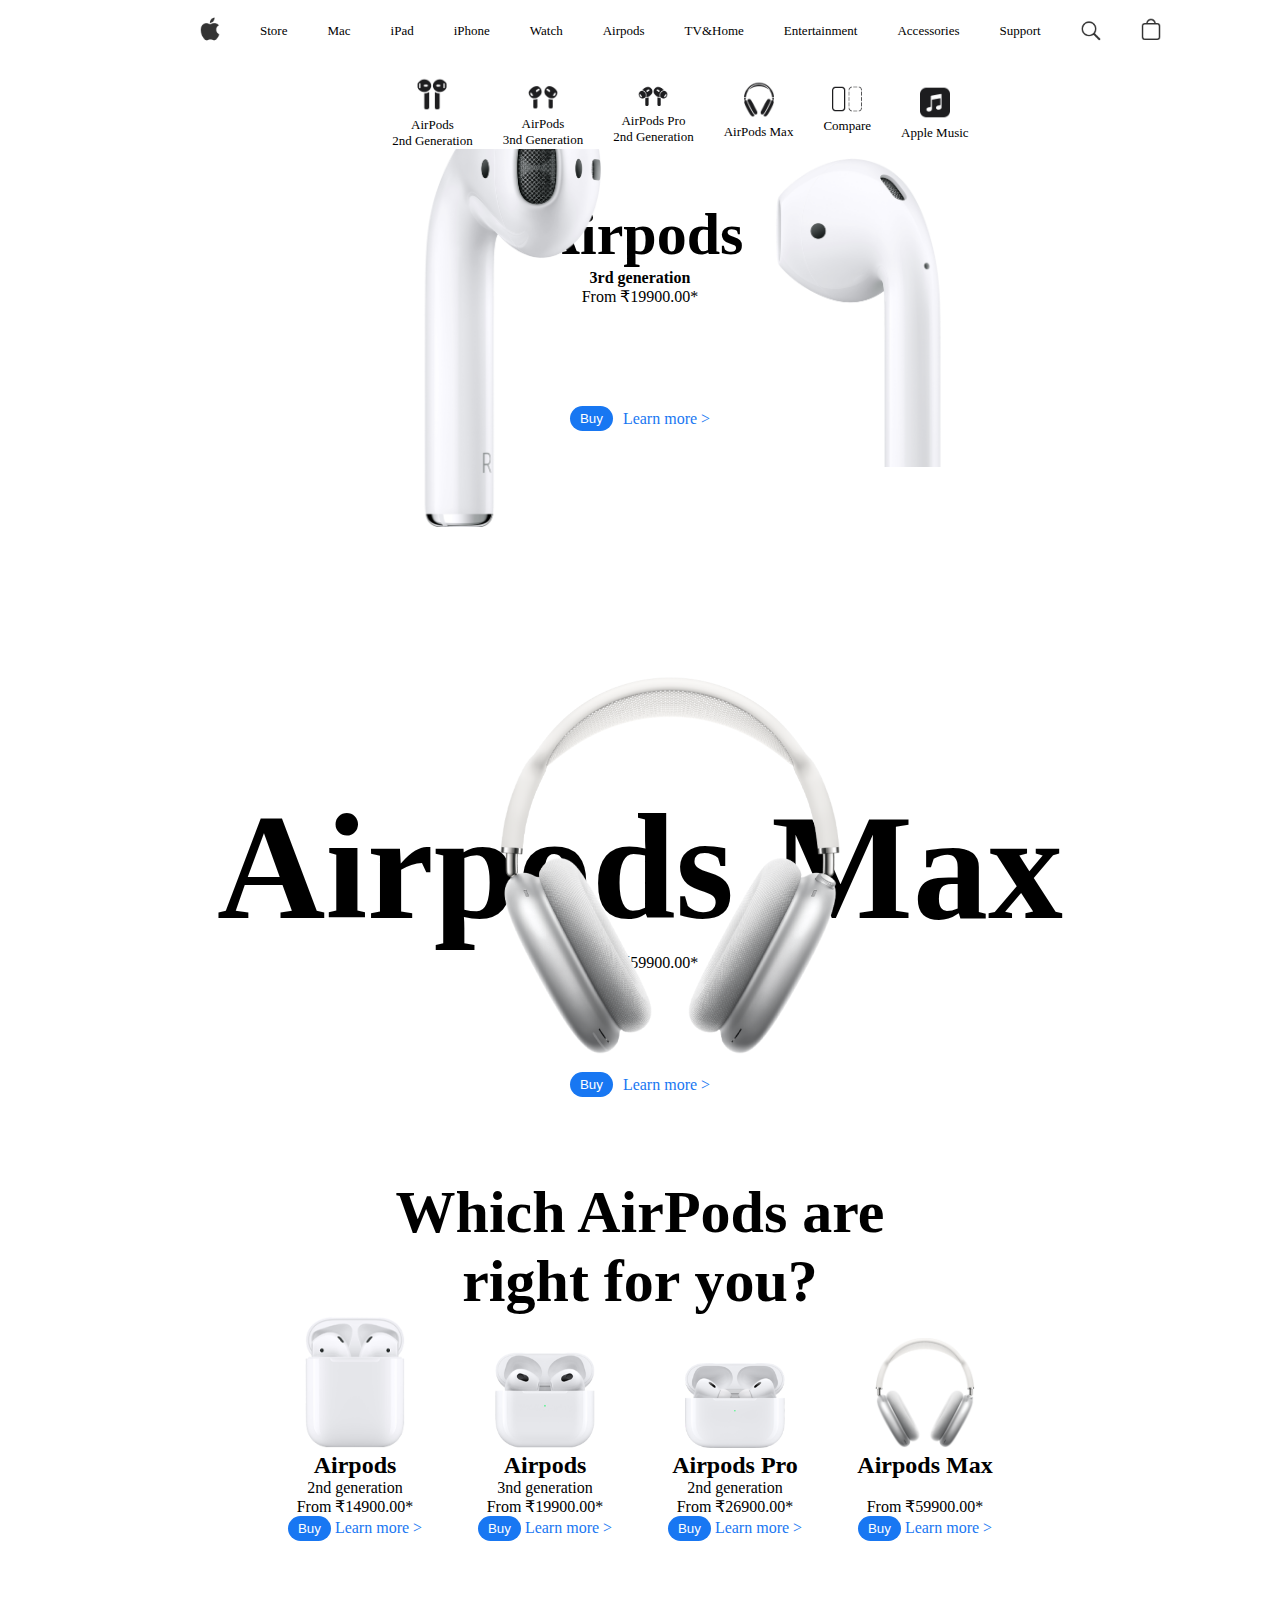
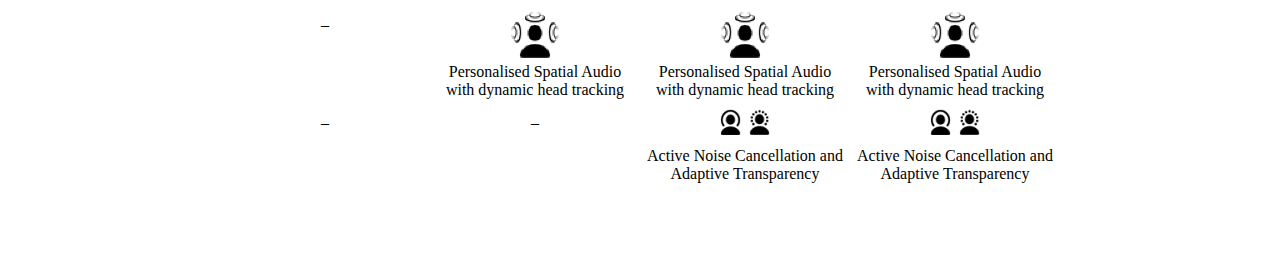
<file: index.html>
<!DOCTYPE html>
<html lang="en">

<head>
  <meta charset="UTF-8">
  <meta name="viewport" content="width=device-width, initial-scale=1.0">
  <title>Apple page</title>
  <link rel="stylesheet" href="apple.css">
</head>

<body>
  <header>
    <nav>
      <img src="image copy.png" alt="" class="navappplelogo">
      <a href="#">Store</a>
      <a href="#">Mac</a>
      <a href="#">iPad</a>
      <a href="#">iPhone</a>
      <a href="#">Watch</a>
      <a href="#">Airpods</a>
      <a href="#">TV&Home</a>
      <a href="#">Entertainment</a>
      <a href="#">Accessories</a>
      <a href="#">Support</a>
      <img src="image.png" alt="" class="searchicon">
      <img src="image copy 2.png" alt="" class="storeicon">
    </nav>
    <div class="displayicons">
      <div class="div1">
        <img src="image copy 3.png" alt="" class="">
        <p>AirPods</p>
        <p>2nd Generation</p>
      </div>
      <div class="div2">
        <img src="image copy 4.png" alt="">
        <p>AirPods</p>
        <p>3nd Generation</p>
      </div>
      <div class="div1">
        <img src="image copy 8.png" alt="">
        <p>AirPods Pro</p>
        <p>2nd Generation</p>
      </div>
      <div class="div1">
        <img src="image copy 7.png" alt="">
        <p>AirPods Max</p>
      </div>
      <div class="div1">
        <img src="image copy 6.png" alt="">
        <p>Compare</p>
      </div>
      <div class="div1">
        <img src="image copy 5.png" alt="">
        <p>Apple Music</p>
      </div>
    </div>
  </header>
  <div class="page1body">
    <h2>Airpods</h2>
    <p>3rd generation</p>
    <div. p1>From ₹19900.00*
  </div>
  <div class="button1">
    <button>Buy</button>
    <a href="#">Learn more ></a>
  </div>
  </div>
  <img src="image copy 9.png" alt="" class="page1pod1">
  <img src="image copy 10.png" alt="" class="page1pod2">
  <div class="page2body">
    <h2>Airpods Max</h2>
    <div. p1>From ₹59900.00*
  </div>
  <div class="button2">
    <button>Buy</button>
    <a href="#">Learn more ></a>
  </div>
  </div>
  <img src="image copy 11.png" alt="" class="page2pod1">


    <div class="lasth2"><h2>Which AirPods are <br>right for you?</h2></div>
      <div class="finalpage">
    <div class="lastpage">
      <img src="image copy 12.png" alt="" class="page3pod1">
      <h2>Airpods</h2>
       <p>2nd generation</p>
      <p>From ₹14900.00*</p>
      <button>Buy</button>
      <a href="#">Learn more ></a>
    </div>

    <div class="lastpage">
      <img src="image copy 13.png" alt="" class="page3pod1">
      <h2>Airpods</h2>
      <p>3nd generation</p>
      <p>From ₹19900.00*</p>
      <button>Buy</button>
      <a href="#">Learn more ></a>
    </div>

    <div class="lastpage">
      <img src="image copy 14.png" alt="" class="page3pod1">
      <h2>Airpods Pro</h2>
       <p>2nd generation</p>
      <p>From ₹26900.00*</p>
      <button>Buy</button>
      <a href="#">Learn more ></a>
    </div>

    <div class="lastpage">
      <img src="image copy 15.png" alt="" class="page3pod1">
      <h2>Airpods Max</h2><br>
      <p>From ₹59900.00*</p>
      <button>Buy</button>
      <a href="#">Learn more ></a>
    </div>
  </div>

  <div class="darkspots">
    <div>_</div>
    <div class="div1">
      <img src="image copy 18.png" alt="">
      <p>Personalised Spatial Audio with dynamic head tracking</p>
    </div>
  
    <div class="div2">
      <img src="image copy 18.png" alt="">
      <p>Personalised Spatial Audio with dynamic head tracking</p>
    </div>

    <div class="div3">
      <img src="image copy 18.png" alt="">
      <p>Personalised Spatial Audio with dynamic head tracking</p>
    </div>
    <div>_</div>
    <div>_</div>
     <div class="div4">
      <img src="image copy 19.png" alt="">
      <p>Active Noise
Cancellation and
Adaptive Transparency</p>
    </div>
     <div class="div4">
      <img src="image copy 19.png" alt="">
      <p>Active Noise
Cancellation and
Adaptive Transparency</p>
    </div>
   
  </div>
</body>

</html>
</file>
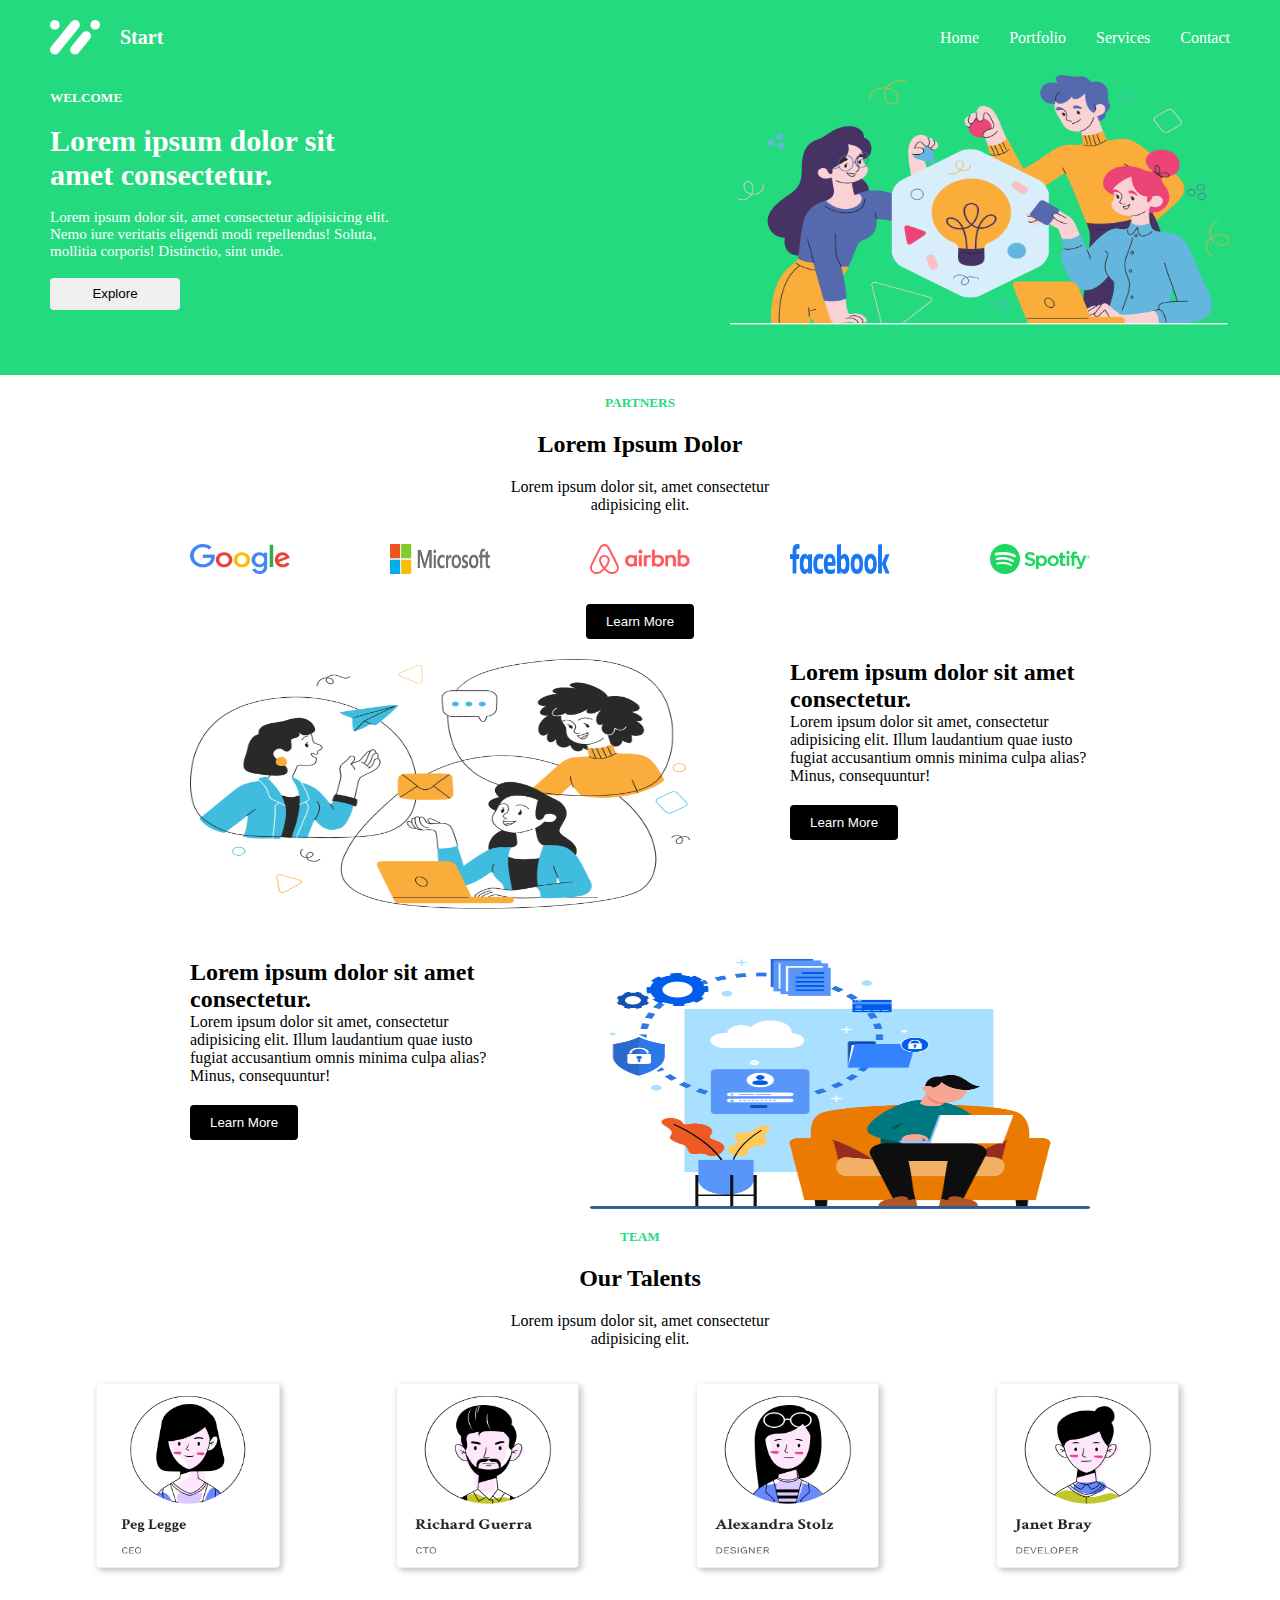
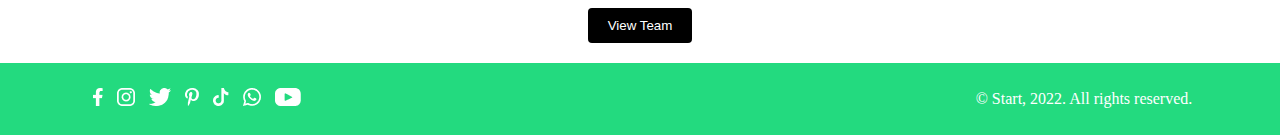
<file: Responsiveness/index.html>
<!DOCTYPE html>
<html lang="en">
<head>
  <meta charset="UTF-8">
  <meta name="viewport" content="width=device-width, initial-scale=1.0">
  <title>Responsiveness</title>
  <link rel="stylesheet" href="style.css">
</head>
<body>
  <header>
    <nav>
      <div class="logopart">
        <img src="image.png" alt="">
      <p>Start</p>
      </div>
      <div class="navlink">
      <a href="/index.html">Home</a>
      <a href="/portfolio.html">Portfolio</a>
      <a href="Services.html">Services</a>
      <a href="contact.html">Contact</a>
      </div>
    </nav>
    <div class="navbody">
      <div class="writeup">
        <h5>WELCOME</h5>
        <h2>Lorem ipsum dolor sit amet consectetur.</h2>
        <p>Lorem ipsum dolor sit, amet consectetur adipisicing elit. Nemo iure veritatis eligendi modi repellendus! Soluta, mollitia corporis! Distinctio, sint unde.</p>
        <button>Explore</button>
      </div>
      <img src="image copy.png" alt="">

    </div>
  </header>
  <main>
    <div class="mainheader">
      <div class="partnerspage">
      <h5>PARTNERS</h5>
      <h2>Lorem Ipsum Dolor</h2>
      <p>Lorem ipsum dolor sit, amet consectetur <br> adipisicing elit.</p>
      </div>
   
    <div class="mainimages">
      <img src="image copy 2.png" alt="">
      <img src="image copy 3.png" alt="">
      <img src="image copy 4.png" alt="">
      <img src="image copy 5.png" alt="">
      <img src="image copy 6.png" alt="">
    </div>
     <div>
        <button>Learn More</button>
     </div>
      </div>

      <div class="network">
        <img src="image copy 7.png" alt="">
        <div class="writeup2">
          <h2>Lorem ipsum dolor sit amet consectetur.</h2>
          <p>Lorem ipsum dolor sit amet, consectetur adipisicing elit. Illum laudantium quae iusto fugiat accusantium omnis minima culpa alias? Minus, consequuntur!</p>
          <button>Learn More</button>
        </div>
      </div>
       <div class="network2">
        <div class="writeup3">
          <h2>Lorem ipsum dolor sit amet consectetur.</h2>
          <p>Lorem ipsum dolor sit amet, consectetur adipisicing elit. Illum laudantium quae iusto fugiat accusantium omnis minima culpa alias? Minus, consequuntur!</p>
          <button>Learn More</button>
        </div>
        <img src="image copy 8.png" alt="">
      </div>

      <div class="mainheader">
      <div class="partnerspage">
      <h5>TEAM</h5>
      <h2>Our Talents</h2>
      <p>Lorem ipsum dolor sit, amet consectetur <br> adipisicing elit.</p>
      </div>
   
    <div class="teamimages">
      <img src="image copy 9.png" alt="">
      <img src="image copy 10.png" alt="">
      <img src="image copy 11.png" alt="">
      <img src="image copy 12.png" alt="">
      
    </div>
     <div>
        <button>View Team</button>
     </div>
      </div>
  </main>
  <footer>
    <div>
    <img src="image copy 13.png" alt="">
    <img src="image copy 14.png" alt="">
    <img src="image copy 15.png" alt="">
    <img src="image copy 16.png" alt="">
    <img src="image copy 17.png" alt="">
    <img src="image copy 18.png" alt="">
    <img src="image copy 19.png" alt="">
    </div>
    <div>
      <p>&copy; Start, 2022. All rights reserved.</p>
    </div>
  </footer>
</body>
</html>
</file>
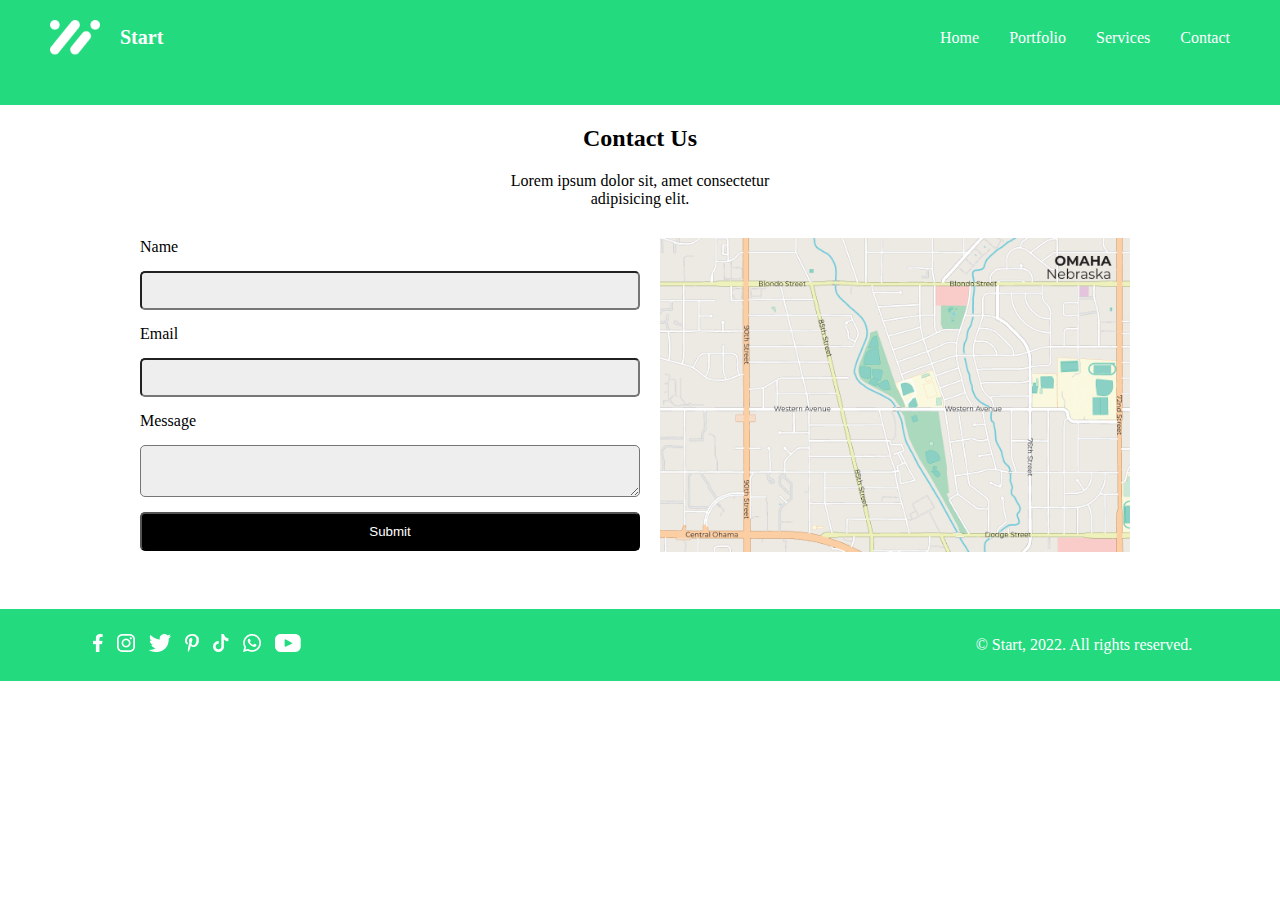
<file: Responsiveness/contact.html>
<!DOCTYPE html>
<html lang="en">

<head>
  <meta charset="UTF-8">
  <meta name="viewport" content="width=device-width, initial-scale=1.0">
  <title>Portfolio</title>
  <link rel="stylesheet" href="style.css">
</head>

<body>
  <header>
    <nav>
      <div class="logopart">
        <img src="image.png" alt="">
        <p>Start</p>
      </div>
      <div class="navlink">
        <a href="index.html">Home</a>
        <a href="portfolio.html">Portfolio</a>
        <a href="Services.html">Services</a>
        <a href="contact.html">Contact</a>
      </div>
    </nav>
  </header>
  <main>
    <div class="mainheader">
      <div class="partnerspage">
        <h2>Contact Us</h2>
        <p>Lorem ipsum dolor sit, amet consectetur <br> adipisicing elit.</p>
      </div>

      <div class="formbody">
      <form action="">
        <label for="">Name</label>
        <input type="text">
        <label for="">Email</label>
        <input type="email">
        <label for="">Message</label>
        <textarea name="" id=""></textarea>
        <input type="submit" class="submitbutton">

      </form>
      
      <img src="image copy 30.png" alt="">
      </div>



  </main>
  <footer>
    <div>
      <img src="image copy 13.png" alt="">
      <img src="image copy 14.png" alt="">
      <img src="image copy 15.png" alt="">
      <img src="image copy 16.png" alt="">
      <img src="image copy 17.png" alt="">
      <img src="image copy 18.png" alt="">
      <img src="image copy 19.png" alt="">
    </div>
    <div>
      <p>&copy; Start, 2022. All rights reserved.</p>
    </div>
  </footer>
</body>

</html>
</file>
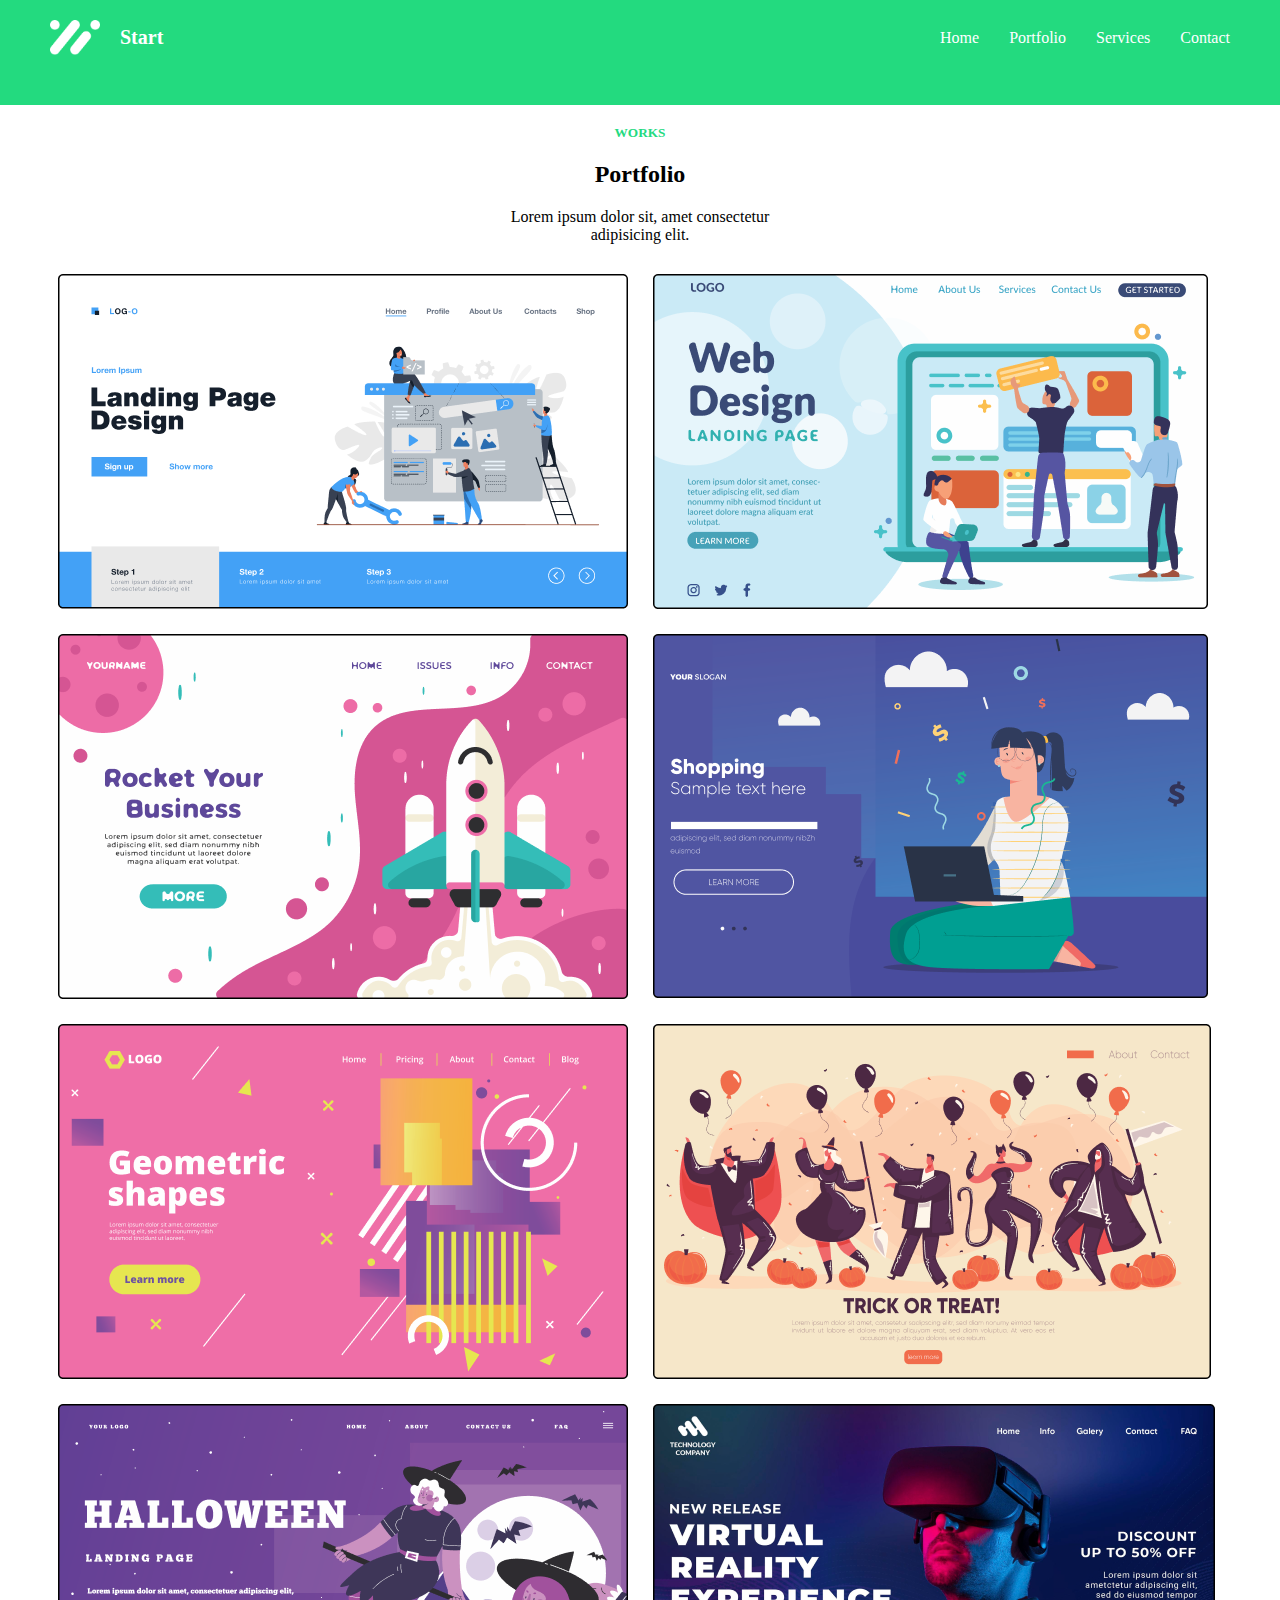
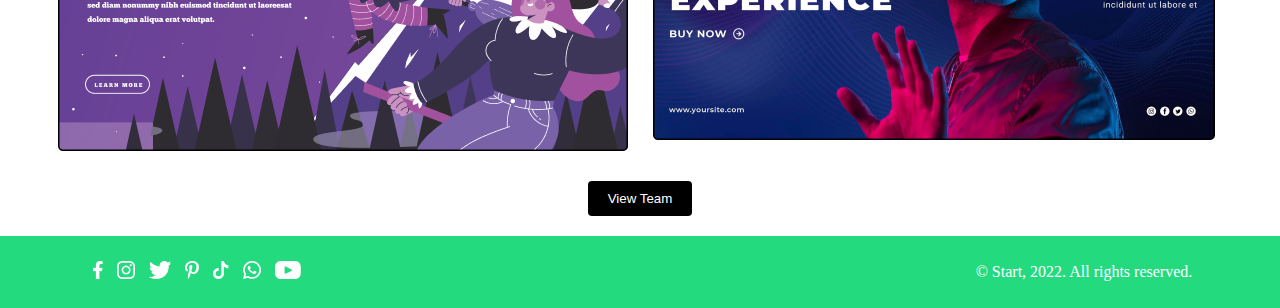
<file: Responsiveness/portfolio.html>
<!DOCTYPE html>
<html lang="en">
<head>
  <meta charset="UTF-8">
  <meta name="viewport" content="width=device-width, initial-scale=1.0">
  <title>Portfolio</title>
  <link rel="stylesheet" href="style.css">
</head>
<body>
   <header>
    <nav>
      <div class="logopart">
        <img src="image.png" alt="">
      <p>Start</p>
      </div>
      <div class="navlink">
      <a href="index.html">Home</a>
      <a href="portfolio.html">Portfolio</a>
      <a href="Services.html">Services</a>
      <a href="contact.html">Contact</a>
      </div>
    </nav>
  </header>
  <main>
          <div class="mainheader">
      <div class="partnerspage">
      <h5>WORKS</h5>
      <h2>Portfolio</h2>
      <p>Lorem ipsum dolor sit, amet consectetur <br> adipisicing elit.</p>
      </div>
   
    <div class="portfolioimages">
      <img src="image copy 20.png" alt="">
      <img src="image copy 21.png" alt="">
      <img src="image copy 22.png" alt="">
      <img src="image copy 23.png" alt="">
      <img src="image copy 24.png" alt="">
      <img src="image copy 25.png" alt="">
      <img src="image copy 29.png" alt="">
      <img src="image copy 27.png" alt="">
    </div>
     <div>
        <button>View Team</button>
     </div>
      </div>

  </main>
   <footer>
    <div>
    <img src="image copy 13.png" alt="">
    <img src="image copy 14.png" alt="">
    <img src="image copy 15.png" alt="">
    <img src="image copy 16.png" alt="">
    <img src="image copy 17.png" alt="">
    <img src="image copy 18.png" alt="">
    <img src="image copy 19.png" alt="">
    </div>
    <div>
      <p>&copy; Start, 2022. All rights reserved.</p>
    </div>
  </footer>
</body>
</html>
</file>
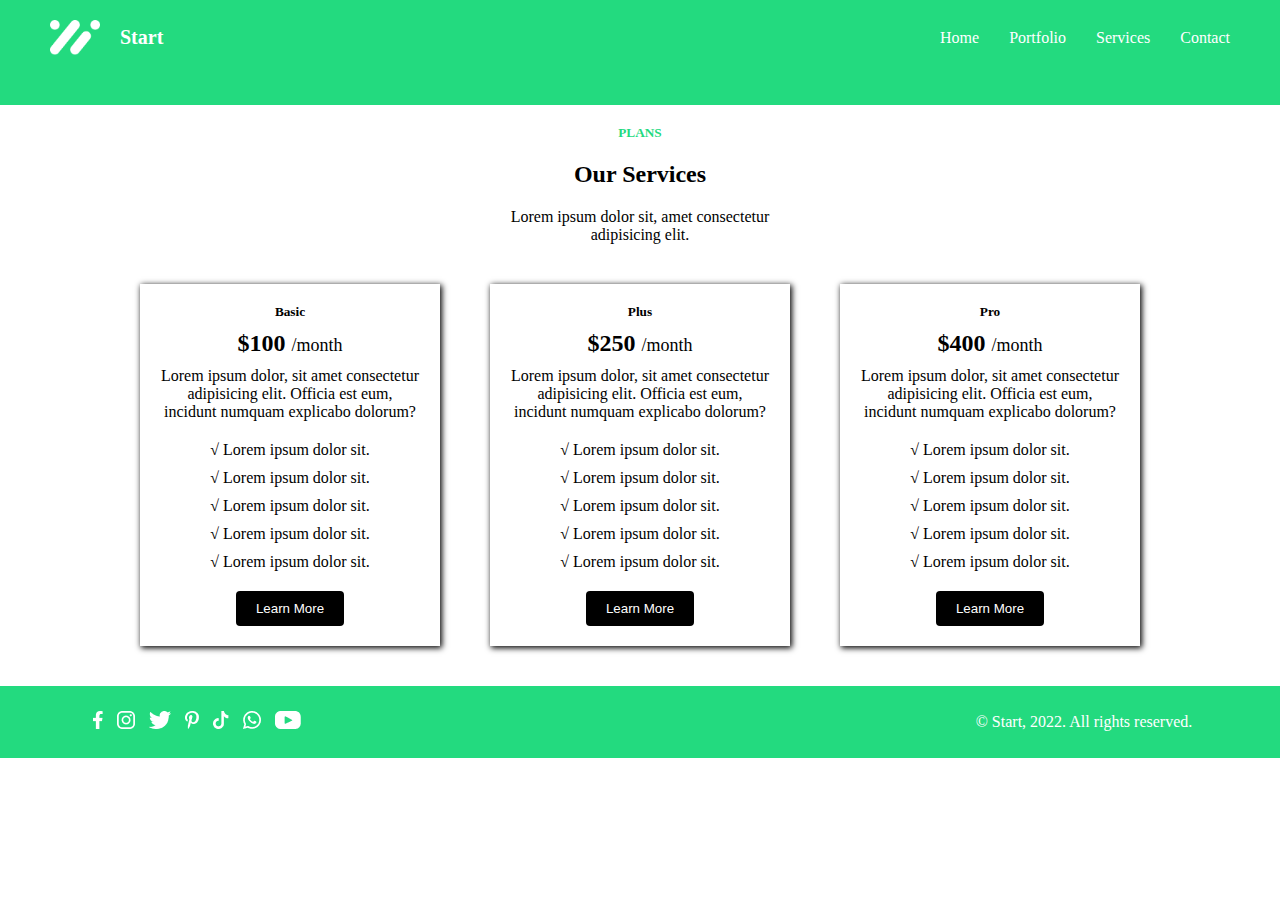
<file: Responsiveness/Services.html>
<!DOCTYPE html>
<html lang="en">

<head>
  <meta charset="UTF-8">
  <meta name="viewport" content="width=device-width, initial-scale=1.0">
  <title>Portfolio</title>
  <link rel="stylesheet" href="style.css">
</head>

<body>
  <header>
    <nav>
      <div class="logopart">
        <img src="image.png" alt="">
        <p>Start</p>
      </div>
      <div class="navlink">
        <a href="index.html">Home</a>
        <a href="portfolio.html">Portfolio</a>
        <a href="Services.html">Services</a>
        <a href="contact.html">Contact</a>
      </div>
    </nav>
  </header>
  <main>
    <div class="mainheader">
      <div class="partnerspage">
        <h5>PLANS</h5>
        <h2>Our Services</h2>
        <p>Lorem ipsum dolor sit, amet consectetur <br> adipisicing elit.</p>
      </div>
    </div>

    <div class="servicesprices">
      <div class="list-services">
        <h5>Basic</h5>
        <h2>$100 <span>/month</span></h2>
        <p>Lorem ipsum dolor, sit amet consectetur adipisicing elit. Officia est eum, incidunt numquam explicabo
          dolorum?</p>
        <ul>
          <li>√ Lorem ipsum dolor sit.</li>
          <li>√ Lorem ipsum dolor sit.</li>
          <li>√ Lorem ipsum dolor sit.</li>
          <li>√ Lorem ipsum dolor sit.</li>
          <li>√ Lorem ipsum dolor sit.</li>
        </ul>
        <div><button>Learn More</button></div>
        
      </div>

      <div class="list-services">
        <h5>Plus</h5>
        <h2>$250 <span>/month</span></h2>
        <p>Lorem ipsum dolor, sit amet consectetur adipisicing elit. Officia est eum, incidunt numquam explicabo
          dolorum?</p>
        <ul>
          <li>√ Lorem ipsum dolor sit.</li>
          <li>√ Lorem ipsum dolor sit.</li>
          <li>√ Lorem ipsum dolor sit.</li>
          <li>√ Lorem ipsum dolor sit.</li>
          <li>√ Lorem ipsum dolor sit.</li>
        </ul>
        <div><button>Learn More</button></div>
      </div>

      <div class="list-services">
        <h5>Pro</h5>
        <h2>$400 <span>/month</span></h2>
        <p>Lorem ipsum dolor, sit amet consectetur adipisicing elit. Officia est eum, incidunt numquam explicabo
          dolorum?</p>
        <ul>
          <li>√ Lorem ipsum dolor sit.</li>
          <li>√ Lorem ipsum dolor sit.</li>
          <li>√ Lorem ipsum dolor sit.</li>
          <li>√ Lorem ipsum dolor sit.</li>
          <li>√ Lorem ipsum dolor sit.</li>
        </ul>
       <div><button>Learn More</button></div>
      </div>
    </div>



  </main>
  <footer>
    <div>
      <img src="image copy 13.png" alt="">
      <img src="image copy 14.png" alt="">
      <img src="image copy 15.png" alt="">
      <img src="image copy 16.png" alt="">
      <img src="image copy 17.png" alt="">
      <img src="image copy 18.png" alt="">
      <img src="image copy 19.png" alt="">
    </div>
    <div>
      <p>&copy; Start, 2022. All rights reserved.</p>
    </div>
  </footer>
</body>

</html>
</file>
<file: apple.css>
* {
  margin: 0;
  padding: 0;
  box-sizing: border-box;
}

header{
  background-color: white;
  position: fixed;
  z-index: 100;
  left: 200px;
  
}
nav {
  display: flex;
  justify-content: center;
  align-items: center;
  gap: 40px;
}

nav img {
  width: 20px;
}

nav a {
  text-decoration: none;
  color: black;
  font-size: 13px;
}

.displayicons {
  display: flex;
  justify-content: center;
  align-items: center;
  gap: 30px;
  text-align: center;
  font-size: 13px;

}

.displayicons img {
  width: 30px;
}

.page1body {
  text-align: center;
  position: relative;
  top: 200px;
}

.page1body h2 {
  font-size: 60px;
}

.page1body p {
  font-weight: bold;
}

.page1pod1,
.page1pod2 {
  width: 200px;
}

.page1pod1 {
  position: relative;
  left: 418px;
  bottom: 50px;
}

.page1pod2 {
  position: relative;
  left: 545px;
  bottom: 110px;
}
.button1{
  display: flex;
  justify-content: center;
  align-items: center;
  position: relative;
  top: 300px;
  gap: 10px;
  
}
.button1 button{
  background-color: #1877F2;
  padding: 5px 10px;
  border: none;
  color: white;
  border-radius: 20px;
  
}
.button1 a{
  text-decoration: none;
  color: #1877F2;
}
.page2body {
  text-align: center;
  position: relative;
  top: 200px;
}

.page2body h2 {
  font-size: 150px;
}

.page2pod1 {
  width: 340px;
  position: relative;
  left: 500px;
  bottom: 120px;
}

.button2{
  display: flex;
  justify-content: center;
  align-items: center;
  position: relative;
  top: 300px;
  gap: 10px;
  
}
.button2 button{
  background-color: #1877F2;
  padding: 5px 10px;
  border: none;
  color: white;
  border-radius: 20px;
  
}
.button2 a{
  text-decoration: none;
  color: #1877F2;
}
.finalpage{
  display: grid;
  grid-template-columns: repeat(4, 140px);
  justify-content: center;
  align-items: baseline;
  text-align: center;
  gap: 50px;
  
}
.lastpage img{
  width: 100px;
}
.lasth2{
  text-align: center;
  font-size: 40px;
}
.finalpage button{
   background-color: #1877F2;
  padding: 5px 10px;
  border: none;
  color: white;
  border-radius: 20px;
}
.finalpage a{
  text-decoration: none;
  color: #1877F2;
}
.darkspots{
  display: grid;
  grid-template-columns: repeat(4, 200px);
  justify-content: center;
  text-align: center;
  gap: 10px;
  margin: 70px;
}
.darkspots img{
  width: 50px;
}

/* An.....imati........on */
.page1body, .button1, .page2body, .button2{
  animation-name: moving;
  animation-duration: 3s;
  animation-timing-function: ease-in-out;
  animation-delay: 1s;
  animation-iteration-count: infinite;
  animation-fill-mode: both;
}

.page1pod1, .page1pod2{
   animation-name: upward;
  animation-duration: 3s;
  animation-timing-function: ease-in-out;
  animation-delay: 1s;
  animation-iteration-count: infinite;
  animation-fill-mode: both;
  animation-direction: reverse;
}
.page2pod1{
     animation-name: upwardpod;
  animation-duration: 3s;
  animation-timing-function: ease-in-out;
  animation-delay: 1s;
  animation-iteration-count: infinite;
  animation-fill-mode: both;
  animation-direction: reverse;
}
@keyframes moving {
  from {
    transform: scale(1)
  }
  to {
    transform: scale(0.3);
  }
}

@keyframes upward {
  from {
    transform: scale(1);
  }
  to {
    transform: scale(0.3);
  }
}

@keyframes upwardpod {
  from {
    transform: scale(1);
  }
  to {
    transform: scale(0.3);
  }
}
</file>
<file: Responsiveness/style.css>
* {
  margin: 0;
  padding: 0;
  box-sizing: border-box;
}

header {
  background-color: #23da7f;
  padding: 20px 50px 50px 50px;
}

nav {
  display: flex;
  justify-content: space-between;
  align-items: center;
}

nav a {
  text-decoration: none;
  color: white;

}

.navlink {
  display: flex;
  gap: 30px;
}

.logopart {
  display: flex;
  align-items: center;
  gap: 20px;

}

.logopart img {
  width: 50px;

}

.logopart p {
  font-size: 20px;
  color: white;
  font-weight: bold;
}

.navbody {
  display: grid;
  grid-template-columns: repeat(2, 350px);
  align-items: center;
  justify-content: space-between;
  margin-top: 20px;
}

.navbody img {
  width: 500px;
  height: 250px;
  position: relative;
  right: 150px;
}

.writeup {
  display: grid;
  height: 220px;
  color: white;

}

.writeup h2 {
  font-size: 30px;
}

.writeup p {
  font-size: 15px;
}

.writeup button {
  width: 130px;
  border: none;
  border-radius: 4px;
}

.mainheader {
  display: grid;
  justify-content: center;
  text-align: center;
  gap: 30px;
  margin: 40px;

}

.mainheader h5 {
  color: #23da7f;
  margin-bottom: 20px;
}

.mainheader h2 {
  margin-bottom: 20px;
}

.mainimages {
  display: flex;
  justify-content: center;
  gap: 100px;


}

.mainimages img {
  width: 100px;
  height: 30px;

}

.mainheader button {
  background-color: black;
  color: white;
  padding: 10px 20px;
  border: none;
  border-radius: 4px;
}

.network {
  display: flex;
  justify-content: center;
  gap: 100px;

}
.writeup2{
  width: 300px;
  
}

.network img {
  width: 500px;
  height: 250px;
}
.network button{
    background-color: black;
  color: white;
  padding: 10px 20px;
  border: none;
  border-radius: 4px;
  margin-top: 20px;
}
.network2 {
  display: flex;
  justify-content: center;
  gap: 100px;
  margin-top: 50px;

}
.writeup3{
  width: 300px;
  
}

.network2 img {
  width: 500px;
  height: 250px;
}
.network2 button{
    background-color: black;
  color: white;
  padding: 10px 20px;
  border: none;
  border-radius: 4px;
  margin-top: 20px;
}

.mainheader {
  display: grid;
  justify-content: center;
  text-align: center;
  gap: 30px;
  margin: 40px;

}

.mainheader h5 {
  color: #23da7f;
  margin-bottom: 20px;
}

.mainheader h2 {
  margin-bottom: 20px;
}

.teamimages {
  display: flex;
  justify-content: center;
  gap: 100px;

}

.teamimages img {
  width: 200px;
  height:200px

}

.teamimages button {
  background-color: black;
  color: white;
  padding: 10px 20px;
  border: none;
  border-radius: 4px;
}

footer{
  display: flex;
  justify-content: center;
  align-items: center;
  gap: 670px;
  color: white;
  background-color: #23da7f;
  padding: 20px;
}

footer img{
  padding: 5px;
}
.mainheader {
  display: grid;
  justify-content: center;
  text-align: center;
  gap: 30px;
  margin: 20px;

}

.mainheader h5 {
  color: #23da7f;
  margin-bottom: 20px;
}

.mainheader h2 {
  margin-bottom: 20px;
}
.portfolioimages {
  display: grid;
  grid-template-columns: repeat(2, 1fr);
  gap: 25px;
}
.servicesprices {
  display: grid;
  grid-template-columns: repeat(3, 300px);
  justify-content: center;
  text-align: center;
  gap: 50px;
  margin: 40px 0;

}
ul{
  list-style-type: none;
  padding-bottom: 10px;
}
ul li {
  padding-top: 10px;
}
.list-services {
  display: grid;
  gap:10px;
  box-shadow: 1px 1px 6px 0.5px;
  padding: 20px;

}
span {
  font-size: large;
  font-weight: normal;
}
.list-services button{
background-color: black;
  color: white;
  padding: 10px 20px;
  border: none;
  border-radius: 4px;
}
.formbody{
  display: grid;
  grid-template-columns: repeat(2, 1fr);
  margin-bottom: 37px;

}
.formbody img{
  width: 470px;
  margin-left: 20px;
}
form{
  display: flex;
  flex-direction: column;
  row-gap: 15px;
  width: 500px;
  
}
input, textarea {
  padding: 10px;
  background-color: rgba(118, 118, 118, 0.12);
  border-radius: 5px;
}
label {
  text-align: start;
}
.submitbutton {
  background-color: black;
  color: white;
}
</file>
